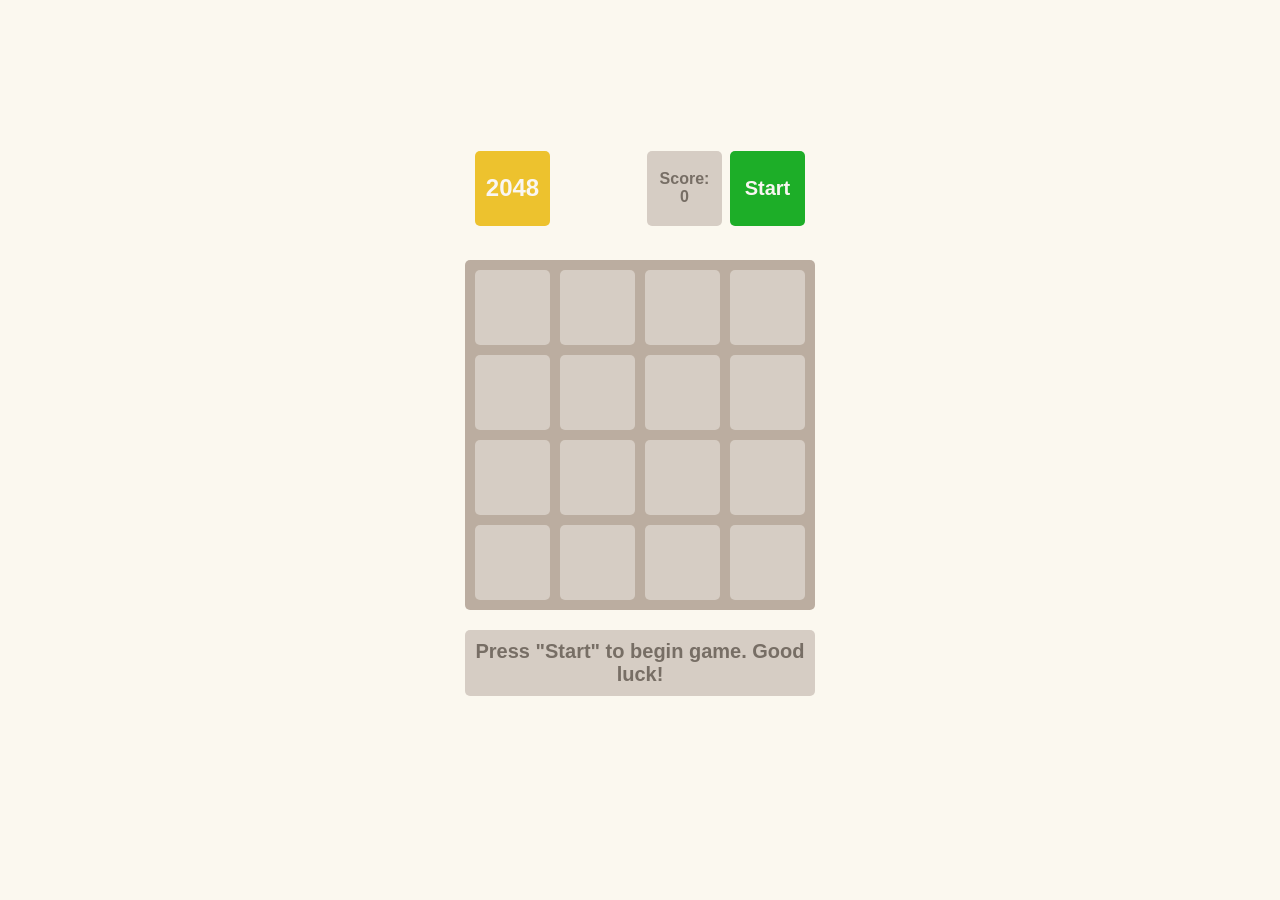
<file: index.html>
<!DOCTYPE html><html lang="en"><head><meta charset="UTF-8"><meta name="viewport" content="width=device-width, initial-scale=1.0"><title>2048</title><link rel="icon" href="javascript.80892fd8.png"><link rel="stylesheet" href="main.12a921f0.css"></head><body> <div class="container"> <div class="game-header"> <h1>2048</h1> <div class="controls"> <p class="info"> Score: <span class="game-score">0</span> </p> <button class="button start">Start</button> </div> </div> <table class="game-field"> <tbody> <tr class="field-row"> <td class="field-cell"></td> <td class="field-cell"></td> <td class="field-cell"></td> <td class="field-cell"></td> </tr> <tr class="field-row"> <td class="field-cell"></td> <td class="field-cell"></td> <td class="field-cell"></td> <td class="field-cell"></td> </tr> <tr class="field-row"> <td class="field-cell"></td> <td class="field-cell"></td> <td class="field-cell"></td> <td class="field-cell"></td> </tr> <tr class="field-row"> <td class="field-cell"></td> <td class="field-cell"></td> <td class="field-cell"></td> <td class="field-cell"></td> </tr> </tbody> </table> <div class="message-container"> <p class="message message-lose hidden">You lose! Restart the game?</p> <p class="message message-win hidden">Winner! Congrats! You did it!</p> <p class="message message-start">Press "Start" to begin game. Good luck!</p> </div> </div> <script type="text/javascript" src="main.7b66d8b9.js"></script> </body></html>
</file>
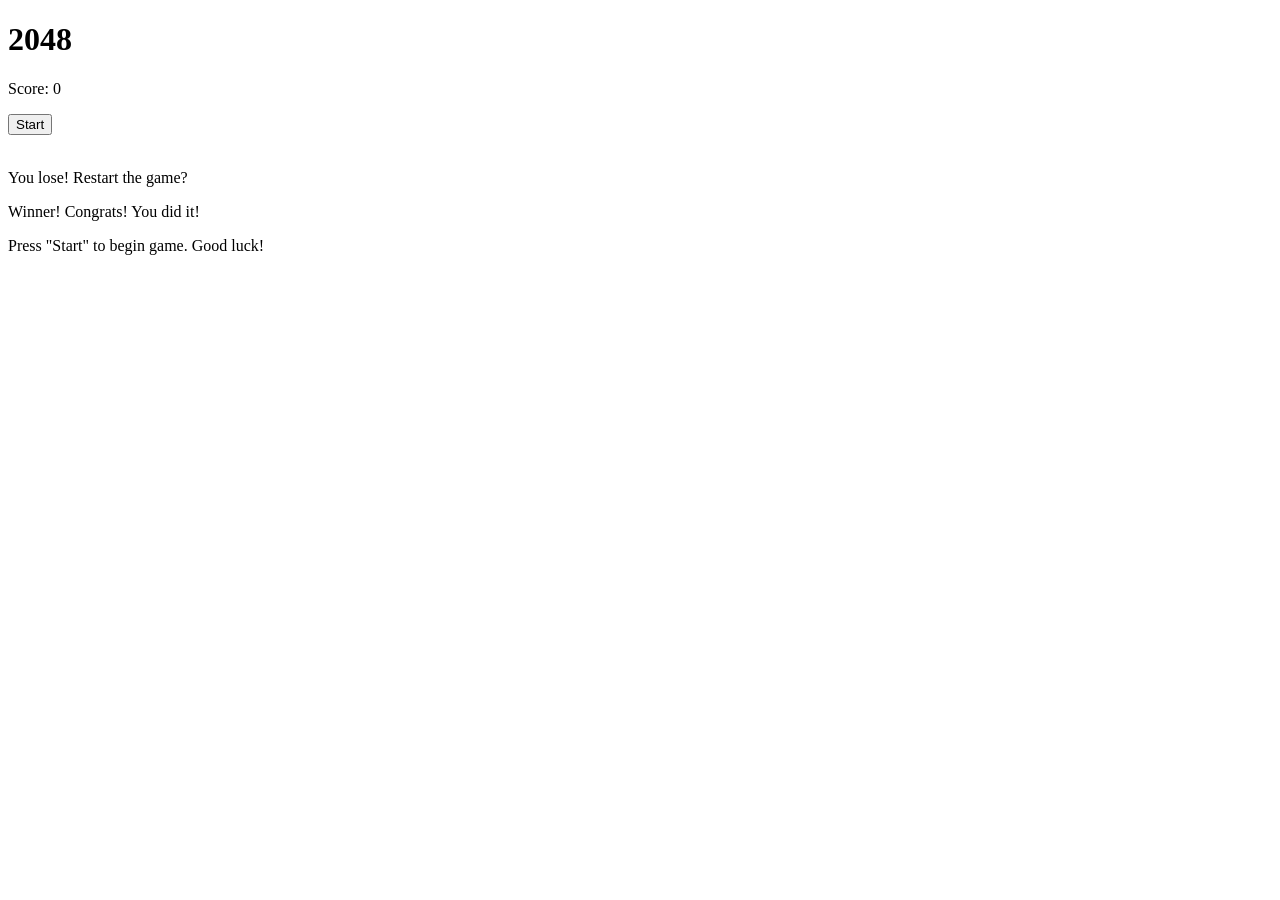
<file: src/index.html>
<!DOCTYPE html>
<html lang="en">
  <head>
    <meta charset="UTF-8">
    <meta name="viewport" content="width=device-width, initial-scale=1.0">
    <title>2048</title>
    <link rel="icon" href="./images/javascript.png">
    <link rel="stylesheet" href="./styles/main.scss">
  </head>
  <body>
    <div class="container">
      <div class="game-header">
        <h1>2048</h1>
        <div class="controls">
          <p class="info">
            Score: <span class="game-score">0</span>
          </p>
          <button class="button start">Start</button>
        </div>
      </div>

      <table class="game-field">
        <tbody>
          <tr class="field-row">
            <td class="field-cell"></td>
            <td class="field-cell"></td>
            <td class="field-cell"></td>
            <td class="field-cell"></td>
          </tr>

          <tr class="field-row">
            <td class="field-cell"></td>
            <td class="field-cell"></td>
            <td class="field-cell"></td>
            <td class="field-cell"></td>
          </tr>


          <tr class="field-row">
            <td class="field-cell"></td>
            <td class="field-cell"></td>
            <td class="field-cell"></td>
            <td class="field-cell"></td>
          </tr>


          <tr class="field-row">
            <td class="field-cell"></td>
            <td class="field-cell"></td>
            <td class="field-cell"></td>
            <td class="field-cell"></td>
          </tr>
        </tbody>
      </table>

      <div class="message-container">
        <p class="message message-lose hidden">You lose! Restart the game?</p>
        <p class="message message-win hidden">Winner! Congrats! You did it!</p>
        <p class="message message-start">Press "Start" to begin game. Good luck!</p>
      </div>
    </div>
    <script type="text/javascript" src="scripts/main.js"></script>
  </body>
</html>
</file>
<file: main.12a921f0.css>
body{margin:0;display:flex;align-items:center;justify-content:center;min-height:100vh;background:#fbf8ef;font-family:sans-serif;font-size:24px;font-weight:900}.field-cell{background:#d6cdc4;width:75px;height:75px;border-radius:5px;color:#776e65;box-sizing:border-box;text-align:center;vertical-align:center;user-select:none}.field-cell--2{background:#eee4da}.field-cell--4{background:#ede0c8}.field-cell--8{background:#f2b179;color:#f9f6f2}.field-cell--16{background:#f59563;color:#f9f6f2}.field-cell--32{background:#f67c5f;color:#f9f6f2}.field-cell--64{background:#f65e3b;color:#f9f6f2}.field-cell--128{background:#edcf72;color:#f9f6f2}.field-cell--256{background:#edcc61;color:#f9f6f2}.field-cell--512{background:#edc850;color:#f9f6f2}.field-cell--1024{background:#edc53f;color:#f9f6f2}.field-cell--2048{background:#edc22e;color:#f9f6f2}.field-cell--cell_value{background-color:#179921}.game-field{background:#bbada0;border-spacing:10px;border-radius:5px}.game-header{display:flex;width:100%;justify-content:space-between;margin-bottom:24px;padding:10px;box-sizing:border-box}h1{background:#edc22e;color:#f9f6f2;font-size:24px;margin:0}.info,h1{width:75px;height:75px;border-radius:5px;display:flex;align-items:center;justify-content:center;box-sizing:border-box}.info{flex-direction:column;background:#d6cdc4;color:#776e65;font-size:16px;margin:0 8px 0 0}.controls{display:flex}.button{border:none;border-radius:5px;cursor:pointer;color:#f9f6f2;font-family:sans-serif;font-weight:700;font-size:16px;width:75px;height:75px;transition:background .25s ease}.button--hidden{cursor:auto;pointer-events:none}.start{background:#1dae28;font-size:20px}.start:hover{background:#179921}.restart{background:#f1b2b2}.restart:hover{background:#f87474}.message{box-sizing:border-box;width:100%;background:#d6cdc4;color:#776e65;padding:10px;text-align:center;border-radius:5px;font-size:20px}.hidden{display:none}.container{display:flex;flex-direction:column;align-items:center;width:350px}.message-win{background:#edc22e;color:#f9f6f2}.message-lose{cursor:pointer}.message-container{width:100%;height:150px}
/*# sourceMappingURL=main.12a921f0.css.map */
</file>
